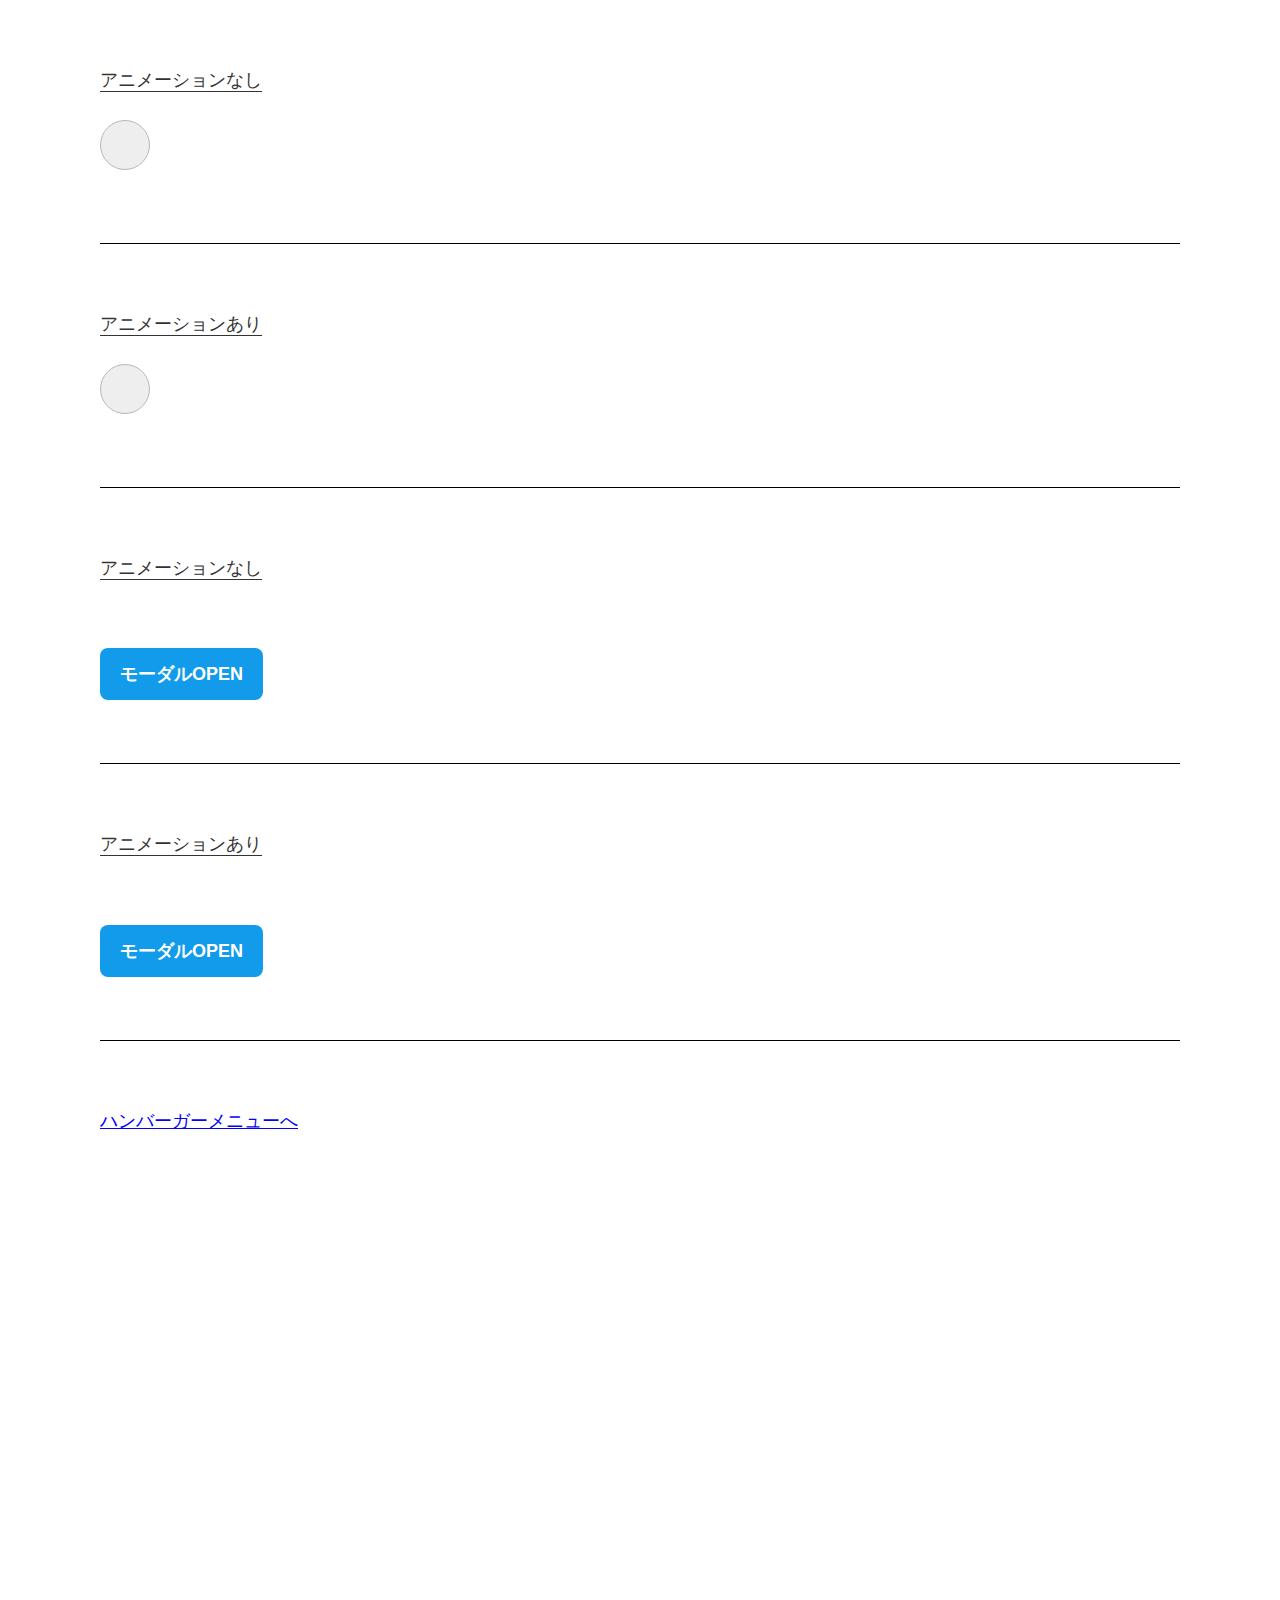
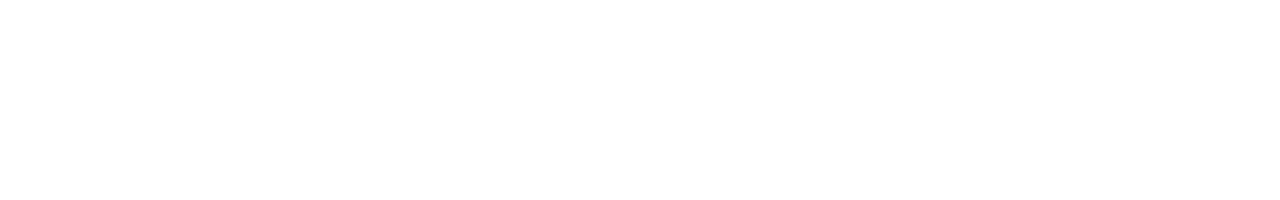
<file: index.html>
<!DOCTYPE html>
<html lang="ja">
    <head>
        <meta charset="utf-8" />
        <meta name="viewport" content="width=device-width,initial-scale=1" />
        <title>js課題</title>

        <!-- css -->
        <link rel="stylesheet" href="css/style.css" />

        <!-- js -->
        <script src="js/main.js" type="module"></script>
    </head>
    <body>
        <div class="l-container wrap">
            <p class="title">アニメーションなし</p>

            <button aria-label="メニューを開く" type="button" class="button js-button"></button>

            <ul class="menu js-menu">
                <li class="menu-item">アカウント設定</li>
                <li class="menu-item">カード情報</li>
                <li class="menu-item">購入履歴</li>
                <li class="menu-item">ログアウト</li>
            </ul>

            <div class="spacer"></div>

            <p class="title">アニメーションあり</p>

            <button aria-label="メニューを開く" type="button" class="button--anime js-button--anime"></button>

            <ul class="menu--anime js-menu--anime">
                <li class="menu-item menu-item--anime">アカウント設定</li>
                <li class="menu-item menu-item--anime">カード情報</li>
                <li class="menu-item menu-item--anime">購入履歴</li>
                <li class="menu-item menu-item--anime">ログアウト</li>
            </ul>

            <div class="spacer"></div>

            <p class="title">アニメーションなし</p>

            <dialog aria-label="モーダル" class="modal js-modal">
                <div class="modal-content js-modal-content">
                    <button type="button" class="modal-close-button js-modal-close-button" aria-label="モーダルを閉じる"></button>

                    <p>親譲りの無鉄砲で小供の時から損ばかりしている。小学校に居る時分学校の二階から飛び降りて一週間ほど腰を抜かした事がある。なぜそんな無闇をしたと聞く人があるかも知れぬ。</p>
                </div>
            </dialog>

            <button type="button" class="modal-open-button js-modal-open-button">モーダルOPEN</button>

            <div class="spacer"></div>

            <p class="title">アニメーションあり</p>

            <dialog aria-label="モーダル" class="modal js-modal--anime">
                <div class="modal-content js-modal-content">
                    <button type="button" class="modal-close-button js-modal-close-button--anime" aria-label="モーダルを閉じる"></button>

                    <p>親譲りの無鉄砲で小供の時から損ばかりしている。小学校に居る時分学校の二階から飛び降りて一週間ほど腰を抜かした事がある。なぜそんな無闇をしたと聞く人があるかも知れぬ。</p>
                </div>
            </dialog>

            <button type="button" class="modal-open-button js-modal-open-button--anime">モーダルOPEN</button>

            <div class="spacer"></div>

            <a href="hamburger.html" style="margin-top: 40px; text-decoration: underline; color: blue">ハンバーガーメニューへ</a>
        </div>
    </body>
</html>
</file>
<file: css/style.css>
/*!
global > color
------------------------------
*/
:root {
  --color-font-base: #333;
}

/*!
global > content-width
------------------------------
*/
:root {
  --width-content-s: 920px;
  --width-content: 1080px;
}

/*!
global > font
------------------------------
*/
:root {
  --font-family-base: "Helvetica Neue", Arial, "Hiragino Kaku Gothic ProN",
      "Hiragino Sans", Meiryo, sans-serif;
}

/*!
global > z-index
------------------------------
*/
:root {
  --z-index-modal: 100;
  --z-index-header: 30;
  --z-index-menu: 10;
  --z-index-default: 1;
}

/*!
foundation > reset
------------------------------
*/
html {
  color: #000;
  background: #fff;
}

body,
div,
dl,
dt,
dd,
ul,
ol,
li,
h1,
h2,
h3,
h4,
h5,
h6,
pre,
code,
form,
fieldset,
legend,
input,
textarea,
p,
blockquote,
th,
td {
  margin: 0;
  padding: 0;
}

table {
  border-collapse: collapse;
  border-spacing: 0;
  width: 100%;
}

fieldset,
img {
  border: 0;
}

address,
caption,
cite,
code,
dfn,
em,
strong,
th,
var {
  font-style: normal;
  font-weight: normal;
}

ol,
ul {
  list-style: none;
}

caption,
th {
  text-align: left;
}

h1,
h2,
h3,
h4,
h5,
h6 {
  font-size: 100%;
  font-weight: normal;
}

q:before,
q:after {
  content: "";
}

abbr,
acronym {
  border: 0;
  font-variant: normal;
}

input,
textarea,
select,
button {
  color: inherit;
  font-family: inherit;
  font-size: inherit;
  font-weight: inherit;
  line-height: inherit;
  font-size: 100%;
  border-radius: 0;
  border: none;
  -moz-appearance: none;
       appearance: none;
  -webkit-appearance: none;
  background-color: inherit;
}

textarea {
  resize: vertical;
  display: block;
}

select {
  cursor: pointer;
}

button {
  padding: 0;
  cursor: pointer;
}

legend {
  color: inherit;
}

tbody {
  -webkit-text-size-adjust: 100%;
}

main {
  display: block;
}

a {
  text-decoration: none;
  color: inherit;
}

img,
svg {
  width: 100%;
  height: auto;
  display: block;
}

dialog {
  max-width: 100%;
  max-height: 100%;
  padding: 0;
  color: inherit;
  border: none;
}

iframe {
  vertical-align: bottom;
}

* {
  -webkit-font-smoothing: antialiased;
  -moz-osx-font-smoothing: grayscale;
  box-sizing: border-box;
}

*::before,
*::after {
  box-sizing: border-box;
}

/*!
foundation > base
------------------------------
*/
body {
  line-height: 1.8;
  font-size: 16px;
  color: var(--color-font-base);
  font-family: var(--font-family-base);
}

@media screen and (min-width: 768px) {
  body {
    font-size: 18px;
  }
}
/*!
utility > utility
------------------------------
*/
.u-visually-hidden {
  position: absolute !important;
  white-space: nowrap !important;
  width: 1px !important;
  height: 1px !important;
  overflow: hidden !important;
  border: 0 !important;
  padding: 0 !important;
  clip: rect(0 0 0 0) !important;
  clip-path: inset(50%) !important;
  margin: -1px !important;
}

/*!
layout > container
------------------------------
*/
.l-container {
  width: min(90%, var(--width-content));
  margin-inline: auto;
}

body {
  min-height: 200vh;
}

.spacer {
  height: 64px;
  margin-bottom: 64px;
  border-bottom: 1px solid #000;
}

.wrap {
  padding: 64px 0;
}

.title {
  text-decoration: underline;
  text-underline-offset: 5px;
}

.button,
.button--anime {
  margin-top: 24px;
  width: 50px;
  aspect-ratio: 1;
  border-radius: 100vh;
  background-color: #eee;
  border: 1px solid #b9b8b8;
  outline: none;
}

.button {
  anchor-name: --menu;
}

.button--anime {
  anchor-name: --menu-anime;
}

.menu,
.menu--anime {
  background-color: #eee;
  border: 1px solid #b9b8b8;
  border-radius: 8px;
  position: absolute;
  visibility: hidden;
  opacity: 0;
}

.menu {
  position-anchor: --menu;
  top: calc(anchor(bottom) + 10px);
  left: anchor(left);
}

.menu.is-active {
  visibility: visible;
  opacity: 1;
}

.menu--anime {
  position-anchor: --menu-anime;
  top: calc(anchor(bottom) + 10px);
  left: anchor(left);
  opacity: 0;
  scale: 0.9;
  transition: 0.25s;
}

.menu--anime.is-active {
  visibility: visible;
  opacity: 1;
  scale: 1;
}

.menu-item {
  padding: 10px 30px 10px 20px;
  font-size: 14px;
  cursor: pointer;
  transition: 0.3s;
}
@media (any-hover: hover) {
  .menu-item:hover {
    opacity: 0.6;
  }
}

.menu-item:not(:first-child) {
  border-top: 1px solid #b9b8b8;
}

.modal {
  width: 100%;
  height: 100%;
  padding: 0;
  border: none;
  background-color: rgba(0, 0, 0, 0.3);
}
.modal::backdrop {
  display: none;
}

.modal-content {
  padding: 44px;
  background-color: white;
  position: absolute;
  left: 50%;
  top: 50%;
  translate: -50% -50%;
  width: min(90%, 600px);
}

.modal-close-button {
  background-color: rgb(232, 235, 240);
  width: 40px;
  aspect-ratio: 1;
  border-radius: 8px;
  position: absolute;
  top: 8px;
  right: 8px;
}
.modal-close-button::before, .modal-close-button::after {
  content: "";
  position: absolute;
  top: 50%;
  left: 50%;
  translate: -50% -50%;
  width: 20px;
  height: 2px;
  background-color: #333;
}
.modal-close-button::before {
  rotate: 45deg;
}
.modal-close-button::after {
  rotate: -45deg;
}

.modal-open-button {
  margin-top: 64px;
  background-color: rgb(18, 155, 234);
  color: white;
  padding: 10px 20px;
  border-radius: 8px;
  font-weight: bold;
}

.hamburger {
  border: 1px solid #000;
  background-color: white;
}

.header {
  display: flex;
  justify-content: space-between;
  align-items: center;
  padding: 10px;
  position: relative;
}

.logo {
  font-size: 20px;
  margin: 0;
  text-transform: uppercase;
  font-weight: bold;
}

.hamburger-open-button,
.hamburger-close-button {
  background: rgb(232, 235, 240);
  border: none;
  color: #333;
  font-size: 16px;
  font-weight: bold;
  border-radius: 8px;
  padding: 10px 20px;
}

.hamburger-close-button {
  position: absolute;
  top: 10px;
  right: 10px;
}

.hamburger-menu {
  width: 100%;
  height: 100%;
  inset: 0;
}
.hamburger-menu::backdrop {
  display: none;
}

.header-nav {
  background-color: rgba(0, 0, 0, 0.3);
  color: white;
  height: 100%;
  font-size: 24px;
  font-weight: bold;
}

.header-nav-list {
  height: 100%;
  display: flex;
  flex-direction: column;
  justify-content: center;
  align-items: center;
  gap: 60px;
}/*# sourceMappingURL=style.css.map */
</file>
